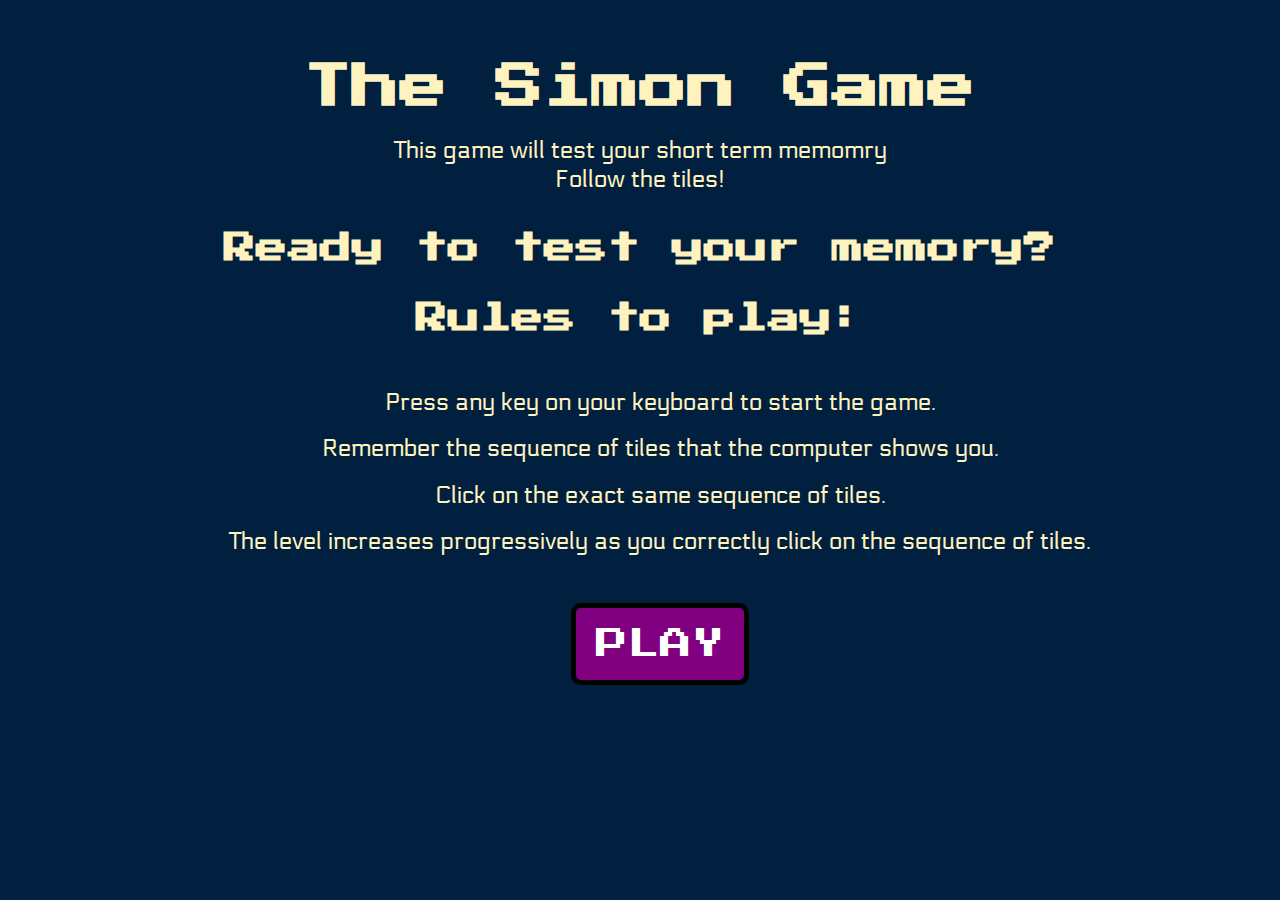
<file: index.html>
<!DOCTYPE html>
<html lang="en" dir="ltr">

<head>
  <meta charset="utf-8">
  <title>Simon Game</title>
  <link rel="stylesheet" href="styles.css">
  <link href="https://fonts.googleapis.com/css?family=Press+Start+2P" rel="stylesheet">
  <link href="https://fonts.googleapis.com/css2?family=Electrolize&display=swap" rel="stylesheet">
</head>

<body>
    <h1 id="level-title">The Simon Game</h1>
    <p class="about-game">This game will test your short term memomry<br>Follow the tiles!</p>
    <h2 class="rules">Ready to test your memory?</h2>
    <h2 class="rules">Rules to play:</h2>
    <p>
        <ul type="none" class="rule-list">
            <li>Press any key on your keyboard to start the game.</li>
            <li>Remember the sequence of tiles that the computer shows you.</li>
            <li>Click on the exact same sequence of tiles.</li>
            <li>The level increases progressively as you correctly click on the sequence of tiles.</li>
            <a href="./home.html"><button class="start">PLAY</button></a>
        </ul>
        
    </p>
  
</body>

</html>
</file>
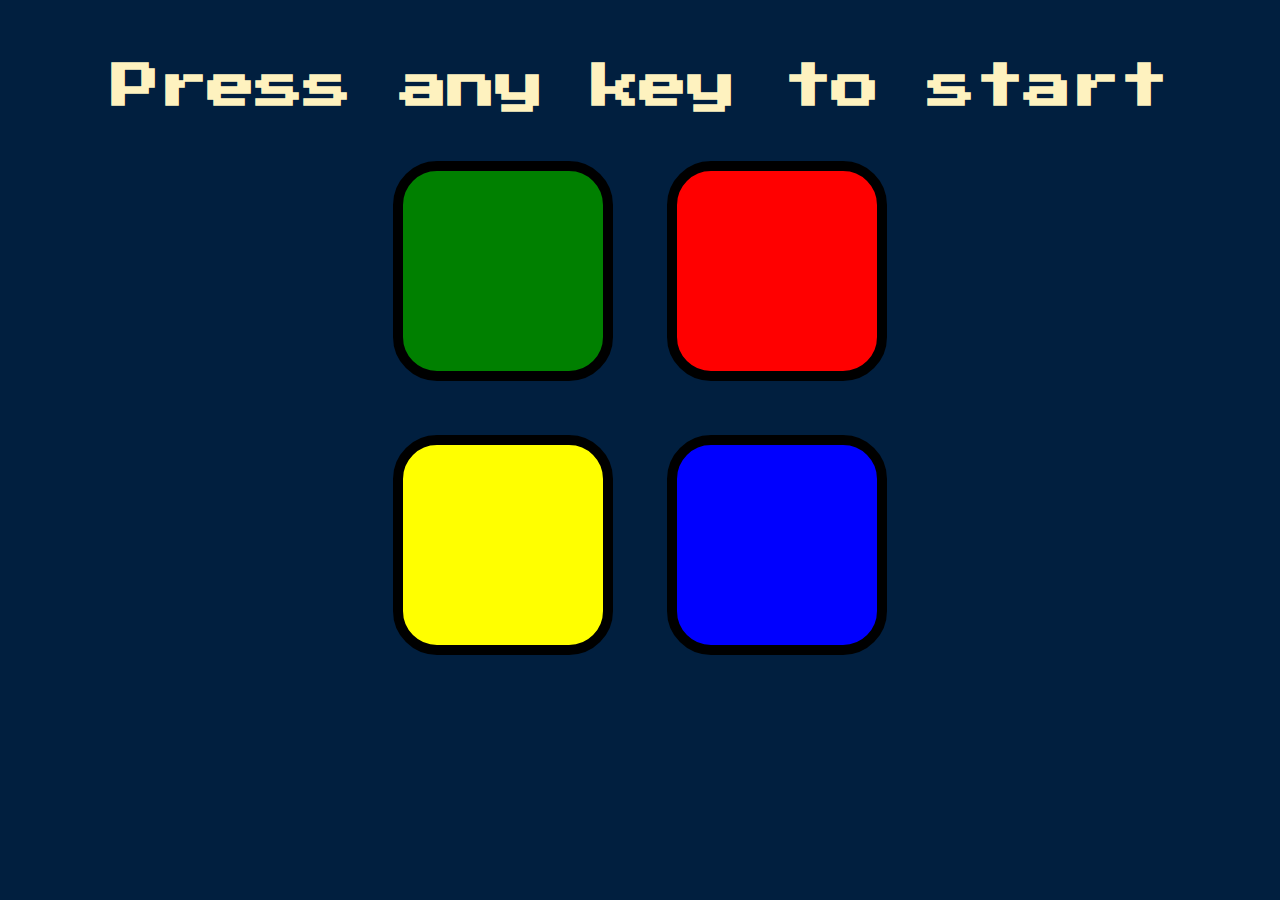
<file: home.html>
<!DOCTYPE html>
<html lang="en" dir="ltr">

<head>
  <meta charset="utf-8">
  <title>Simon Game</title>
  <link rel="stylesheet" href="styles.css">
  <link href="https://fonts.googleapis.com/css?family=Press+Start+2P" rel="stylesheet">
</head>

<body>
  <h1 id="level-title">Press any key to start</h1>
  <div class="container">
    <div class="row">

      <div type="button" id="green" class="btn green">

      </div>

      <div type="button" id="red" class="btn red">

      </div>
    </div>

    <div class="row">

      <div type="button" id="yellow" class="btn yellow">

      </div>
      <div type="button" id="blue" class="btn blue">

      </div>

    </div>

  </div>


  <script src="https://ajax.googleapis.com/ajax/libs/jquery/3.7.1/jquery.min.js"></script>
<script src="game.js"></script>
</body>

</html>
</file>
<file: styles.css>
body {
  text-align: center;
  background-color: #011F3F;
}

#level-title {
  font-family: 'Press Start 2P', cursive;
  font-size: 3rem;
  margin-top: 5%;
  margin-bottom: 2%;
  color: #FEF2BF;
}

.rules{
  font-family: 'Press Start 2P', cursive;
  font-size: 2rem;
  margin:  3%;
  color: #FEF2BF;
}

.rule-list{
  display: inline-block;
  justify-items: center;  
  color: #FEF2BF;
}

.rule-list li{
  margin-bottom: 2%;
  font-family: "Electrolize", sans-serif;
  font-size: 1.5rem;
}

.about-game{
  font-family: "Electrolize", sans-serif;
  font-size: 1.5rem;
  color: #FEF2BF;
}

.start {
  font-size: 2rem;
  font-family: 'Press Start 2P', cursive;
  border: 5px solid black;
  background-color: purple;
  color: white;
  border-radius: 10px;
  padding: 20px;
  cursor: pointer;
  margin-bottom: 20px;
  margin-top: 30px;
}

.start:hover {
  background-color: rgba(128, 0, 128, 0.716);
}

.container {
  display: block;
  width: 50%;
  margin: auto;

}

.btn {
  margin: 25px;
  display: inline-block;
  height: 200px;
  width: 200px;
  border: 10px solid black;
  border-radius: 20%;
}

.game-over {
  background-color: red;
  opacity: 0.8;
}

.red {
  background-color: red;
}

.green {
  background-color: green;
}

.blue {
  background-color: blue;
}

.yellow {
  background-color: yellow;
}

.pressed {
  box-shadow: 0 0 20px white;
  background-color: grey;
}
</file>
